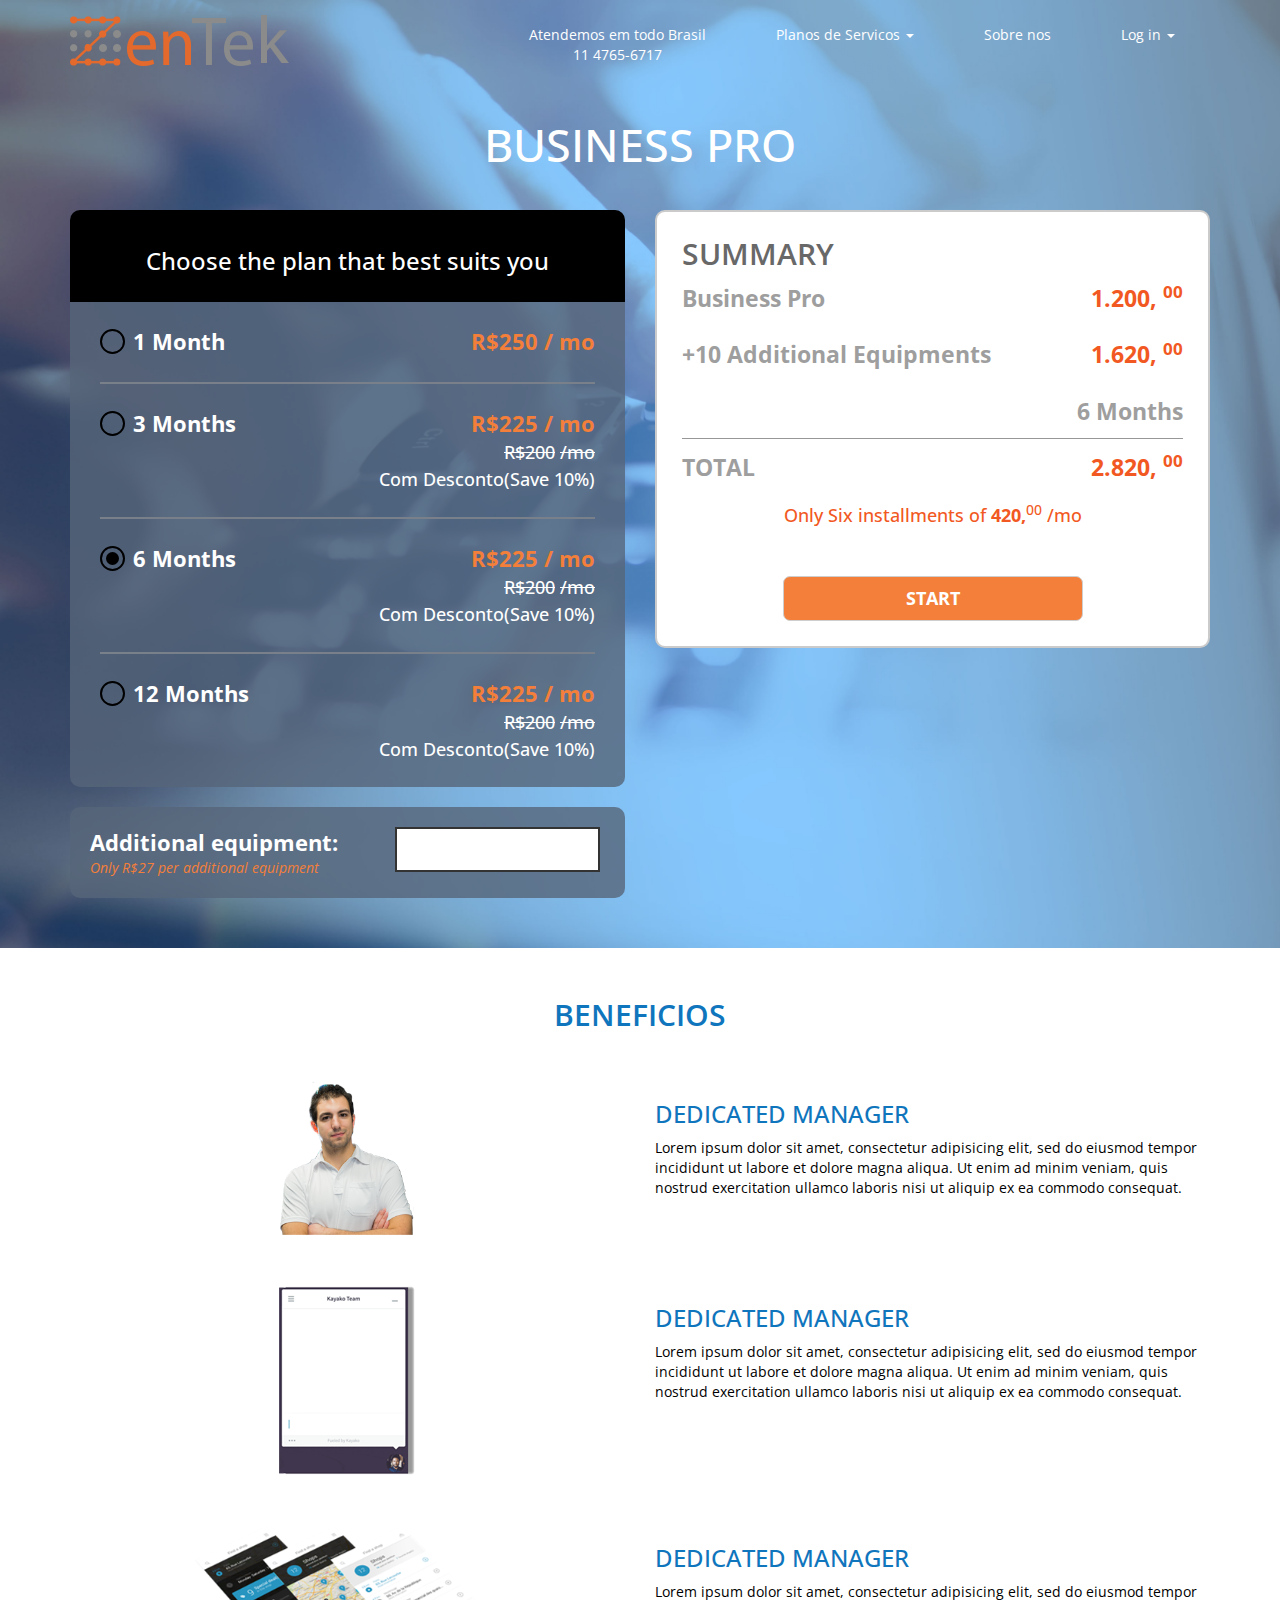
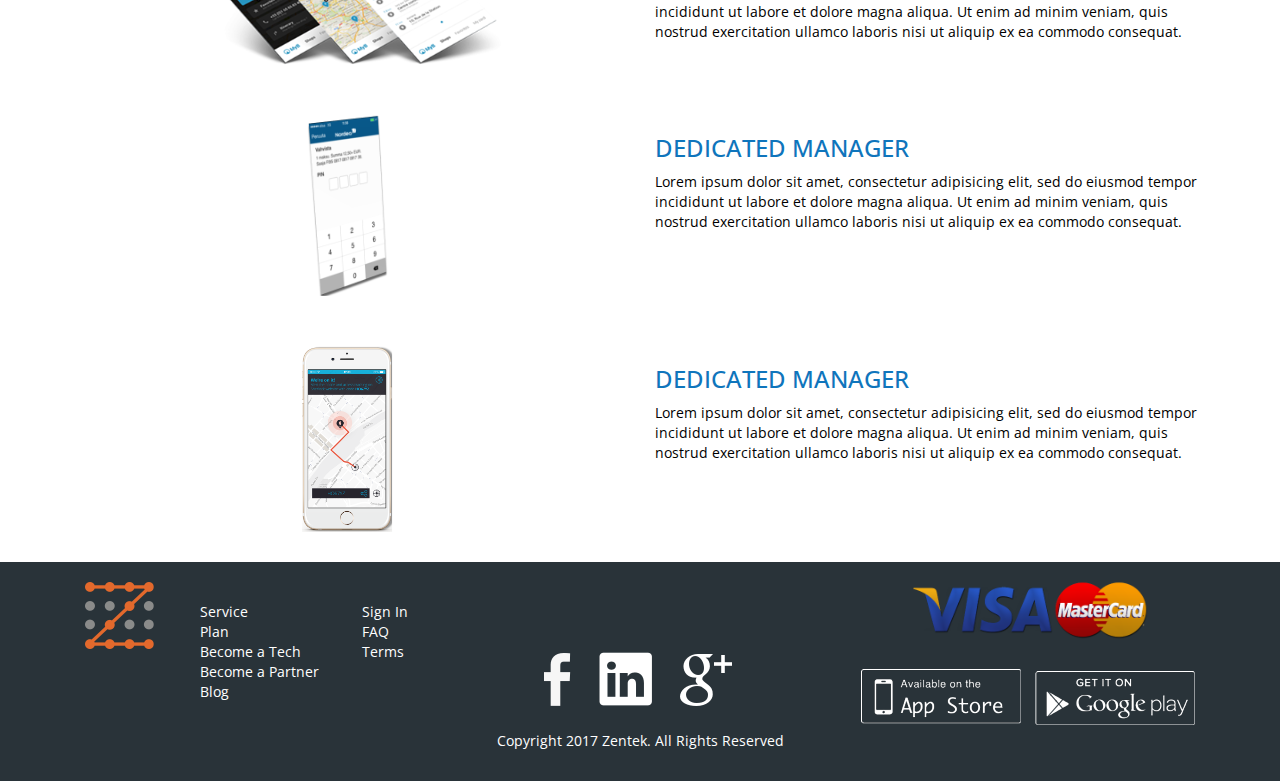
<file: index.html>
<!doctype html>
<html class="no-js" lang="en">
<head>
  <meta charset="utf-8" />

    <meta name="viewport" content="width=device-width, initial-scale=1.0" />
    <meta name="description" content="We recording music">
     <!-- title -->
     <title>index</title>
  
   
    <link rel="stylesheet" type="text/css" href="css/bootstrap.min.css">
    <link href="https://cdnjs.cloudflare.com/ajax/libs/font-awesome/4.7.0/css/font-awesome.css" rel="stylesheet" type="text/css">
    <link href="https://fonts.googleapis.com/css?family=Open+Sans:400,600,700" rel="stylesheet">   
    <link rel="stylesheet" type="text/css" href="css/style.css">
    

    <!-- css for slider -->
    

     <!--[if IE 9]>
        <link rel="stylesheet" type="text/css" href="css/ie.css" />
        <![endif]-->
        <!--[if IE]>
            <script src="js/html5shiv.min.js"></script>
    <![endif]-->
    
</head>
<body>

<header>
  <nav class="navbar navbar-default">
    <div class="container">
      <!-- Brand and toggle get grouped for better mobile display -->
      <div class="navbar-header">
        <button type="button" class="navbar-toggle collapsed" data-toggle="collapse" data-target="#bs-example-navbar-collapse-1" aria-expanded="false">
          <span class="sr-only">Toggle navigation</span>
          <span class="icon-bar"></span>
          <span class="icon-bar"></span>
          <span class="icon-bar"></span>
        </button>
        <a class="navbar-brand" href="#"><img src="img/logo.png" class="img-responsive"></a>
      </div>

      <!-- Collect the nav links, forms, and other content for toggling -->
      <div class="collapse navbar-collapse" id="bs-example-navbar-collapse-1"> 

        <ul class="nav navbar-nav navbar-right">
          <li><a href="tel:11 4765-6717">Atendemos em todo Brasil <br>11 4765-6717</a></li>
          <li class="dropdown">
            <a href="#" class="dropdown-toggle" data-toggle="dropdown" role="button" aria-haspopup="true" aria-expanded="false">Planos de Servicos <span class="caret"></span></a>
            <ul class="dropdown-menu">
              <li><a href="#">Business Plans</a></li>
              <li><a href="#">Home Plans</a></li>              
            </ul>
          </li>
          <li><a href="#">Sobre nos</a></li>
          <li class="dropdown">
            <a href="#" class="dropdown-toggle" data-toggle="dropdown" role="button" aria-haspopup="true" aria-expanded="false">Log in <span class="caret"></span></a>
            <ul class="dropdown-menu">
              <li><a href="#">Log in</a></li>
              <li><a href="#">Sign Up</a></li>              
            </ul>
          </li>
        </ul>
      </div><!-- /.navbar-collapse -->
    </div><!-- /.container-fluid -->
  </nav>
</header>

<section id="banner">
  <div class="container">
    <div class="row">
      <div class="col-md-12">
        <h1>business pro</h1>
      </div>
    </div>
    <div class="row">
      <div class="col-md-6">
        <div class="plan-box space30">
          <div class="heading">
            <h3>Choose the plan that best suits you</h3>
          </div>
          <div class="desc">
            <ul class="list-unstyled">
              <li>
                <input type="radio" id="test1" name="radio-group">
                <label for="test1"><span class="f22">1 Month</span>
                <span class="pull-right">R$250 / mo</span></label>
                <div class="clearfix"></div>
              </li>
              <li>
                <input type="radio" id="test2" name="radio-group">
                <label for="test2"><span class="f22">3 Months</span>
                <span class="pull-right text-right">R$225 / mo <span class="delete-txt"><br><del>R$200</del> <del>/mo</del><br> Com Desconto(Save 10%)</span></span></label>
                <div class="clearfix"></div>
              </li>
              <li>
                <input type="radio" id="test3" name="radio-group" checked>
                <label for="test3"><span class="f22">6 Months</span>
                <span class="pull-right text-right">R$225 / mo <span class="delete-txt"><br><del>R$200</del> <del>/mo</del><br> Com Desconto(Save 10%)</span></span></label>
                <div class="clearfix"></div>
              </li>
              <li>
                <input type="radio" id="test4" name="radio-group">
                <label for="test4"><span class="f22">12 Months</span>
                <span class="pull-right text-right">R$225 / mo <span class="delete-txt"><br><del>R$200</del> <del>/mo</del><br> Com Desconto(Save 10%)</span></span></label>
                <div class="clearfix"></div>
              </li>
            </ul>
          </div>
        </div>
        <div class="plan-box second-box">
          <ul class="list-inline">
            <li><span class="addi">Additional equipment:</span> <br> <span><i>Only R$27 per additional equipment</i></span></li>
            <li class="pull-right"><input type="text" class="form-control" name=""></li>
          </ul>
        </div>
      </div>
      <div class="col-md-6">
        <div class="white-box space30">
          <h2>SUMMARY</h2>
          <ul class="list-unstyled">
            <li>Business Pro <span class="pull-right colororange">1.200, <sup>00</sup></span></li>
            <li>+10 Additional Equipments<span class="pull-right colororange">1.620, <sup>00</sup></span></li>
            <li><span class="pull-right">6 Months</span></li>
            <span class="clearfix"></span>
            <hr class="space10 marginbottom0">
            <li>TOTAL<span class="pull-right colororange">2.820, <sup>00</sup></span></li>
          </ul>
          <h4 class="text-center colororange">Only Six installments of <span class="f700">420,</span><sup>00</sup> /mo</h4>
          <a href="#" class="btn-start">START</a>
        </div>
      </div>
    </div>
  </div>
</section>

<section id="benefits">
  <div class="container">
    <h2 class="text-center f600 color0f75bc">BENEFICIOS</h2>
    <div class="row space50">
      <div class="col-md-6 col-sm-6">
        <img src="img/img1.png" class="img-responsive center-block">
      </div>
      <div class="col-md-6 col-sm-6">
        <h3 class="text-uppercase color0f75bc">dedicated manager</h3>
        <p>Lorem ipsum dolor sit amet, consectetur adipisicing elit, sed do eiusmod
        tempor incididunt ut labore et dolore magna aliqua. Ut enim ad minim veniam,
        quis nostrud exercitation ullamco laboris nisi ut aliquip ex ea commodo
        consequat.</p>
      </div>
    </div>
    <div class="row space50">
      <div class="col-md-6 col-sm-6">
        <img src="img/img2.png" class="img-responsive center-block">
      </div>
      <div class="col-md-6 col-sm-6">
        <h3 class="text-uppercase color0f75bc">dedicated manager</h3>
        <p>Lorem ipsum dolor sit amet, consectetur adipisicing elit, sed do eiusmod
        tempor incididunt ut labore et dolore magna aliqua. Ut enim ad minim veniam,
        quis nostrud exercitation ullamco laboris nisi ut aliquip ex ea commodo
        consequat.</p>
      </div>
    </div>
    <div class="row space50">
      <div class="col-md-6 col-sm-6">
        <img src="img/img3.png" class="img-responsive center-block">
      </div>
      <div class="col-md-6 col-sm-6">
        <h3 class="text-uppercase color0f75bc">dedicated manager</h3>
        <p>Lorem ipsum dolor sit amet, consectetur adipisicing elit, sed do eiusmod
        tempor incididunt ut labore et dolore magna aliqua. Ut enim ad minim veniam,
        quis nostrud exercitation ullamco laboris nisi ut aliquip ex ea commodo
        consequat.</p>
      </div>
    </div>
    <div class="row space50">
      <div class="col-md-6 col-sm-6">
        <img src="img/img4.png" class="img-responsive center-block">
      </div>
      <div class="col-md-6 col-sm-6">
        <h3 class="text-uppercase color0f75bc">dedicated manager</h3>
        <p>Lorem ipsum dolor sit amet, consectetur adipisicing elit, sed do eiusmod
        tempor incididunt ut labore et dolore magna aliqua. Ut enim ad minim veniam,
        quis nostrud exercitation ullamco laboris nisi ut aliquip ex ea commodo
        consequat.</p>
      </div>
    </div>
    <div class="row space50">
      <div class="col-md-6 col-sm-6">
        <img src="img/img5.png" class="img-responsive center-block">
      </div>
      <div class="col-md-6 col-sm-6">
        <h3 class="text-uppercase color0f75bc">dedicated manager</h3>
        <p>Lorem ipsum dolor sit amet, consectetur adipisicing elit, sed do eiusmod
        tempor incididunt ut labore et dolore magna aliqua. Ut enim ad minim veniam,
        quis nostrud exercitation ullamco laboris nisi ut aliquip ex ea commodo
        consequat.</p>
      </div>
    </div>
  </div>
</section>

<footer>
  <div class="container">
    <div class="row">
      <div class="col-md-4 col-sm-6">
        <div class="row">
          <div class="col-md-4 col-sm-4">
            <img src="img/foot-logo.png" class="img-responsive center-block">
          </div>
          <div class="col-md-5 col-sm-5 col-xs-12">
            <ul class="list-unstyled space20">
              <li><a href="#">Service</a></li>
              <li><a href="#">Plan</a></li>
              <li><a href="#">Become a Tech</a></li>
              <li><a href="#">Become a Partner</a></li>
              <li><a href="#">Blog</a></li>
            </ul>
          </div>
          <div class="col-md-3 col-sm-3 col-xs-12">
            <ul class="list-unstyled space20">
              <li><a href="#">Sign In</a></li>
              <li><a href="#">FAQ</a></li>
              <li><a href="#">Terms</a></li>              
            </ul>
          </div>
        </div>
      </div>
      <div class="col-ms-6 come-here">
        
      </div>
      <div class="col-md-4 col-sm-12">
        <ul class="list-inline text-center social-list space70">
          <li><a href="#"><img src="img/Facebook.png" class="img-responsive"></a></li>
          <li><a href="#"><img src="img/Linkedin.png" class="img-responsive"></a></li>
          <li><a href="#"><img src="img/Google.png" class="img-responsive"></a></li>
        </ul>
        <p class="text-center space20">Copyright 2017 Zentek. All Rights Reserved</p>
      </div>
      <div class="col-md-4 col-sm-6 go-there">
        <div class="space50 visible-xs"></div>
        <img src="img/master.png" class="center-block img-responsive">
        <ul class="list-inline space30 text-center">
          <li><img src="img/Apple-App-Store---Large.png" class="img-responsive"></li>
          <li><img src="img/Google-Play---Large.png" class="img-responsive"></li>
        </ul>
      </div>
    </div>
  </div>
</footer>

<!-- javascript libraries -->
<script src="js/jquery-1.11.2.min.js"></script>
<script src="js/bootstrap.min.js"></script>

<script type="text/javascript">
  $(window).scroll(function() {    
        var scroll = $(window).scrollTop();

        if (scroll >= 100) {
            $("body").addClass("formenu");
        } else {
            $("body").removeClass("formenu");
        }
    });
</script>

<script type="text/javascript">
    $(document).ready(function(){
      if ($(window).width() <= 991){
        $('.go-there').prependTo($('.come-here'));
      }
    });
  </script>


</body>
</html>
</file>
<file: css/style.css>
/* =========== Typography ========== */

/*@font-face{
    src:url(../fonts/Building_Typeface.ttf),
    url(../fonts/webfont.woff.woff) format('woff');
    font-family: 'Building_Typeface';
}*/

html,body{
    width: 100%;
    height: 100%;
}

body {
    margin: 0px;
    padding: 0px;
    font-family: 'Open Sans', sans-serif;
    color: #000;
}
/* ======DEFAULT BROWSER STYLE========= */
a{
    color: #fff;
}
a:focus,a:hover{
    text-decoration: none;
}
a:focus,.btn:focus,.btn:active:focus,
button:focus,input[type="file"]:focus, 
input[type="radio"]:focus, 
input[type="checkbox"]:focus{
    outline: none;
}
ul,p{
    margin-bottom: 0;
}
.text-white{
    color: #fff !important;
}
.text-black{
    color: #000 !important;
}
/*===============Custom Spacing=============*/
.space10{
    margin-top: 10px!important;
}
.space20{
    margin-top: 20px!important;
}
.space30{
    margin-top: 30px!important;
}
.space40{
    margin-top: 40px;
}
.space50{
    margin-top: 50px!important;
}
.space60{
    margin-top: 60px;
}
.space70{
    margin-top: 70px;
}
.space80{
    margin-top: 80px;
}
.space90{
    margin-top: 90px;
}
.space100{
    margin-top: 100px;
}
.space150{
    margin-top: 150px;
}
/*=============Font-weight=======================*/
.f400{
    font-weight: 400;
}
.f500{
    font-weight: 500;
}
.f600{
    font-weight: 600;
}
.f700{
    font-weight: 700 !important;
}
.f900{
    font-weight: 900;
}
.pad0{
    padding: 0 !important;
}
.m0{
    margin: 0 !important;
}
.colorccc{
    color: #ccc;
}
.plan-box .desc li span.f22{
    font-size: 22px;
    color: #fff;
}

/*-------------------------------------*/

header .navbar-nav>li {
    padding: 0 20px;
}
header .navbar {
    margin-bottom: 0;
    border: 0;
    background: transparent;
    position: absolute;
    width: 100%;
    z-index: 99;
    transition: 300ms ease-in-out;
}
header .navbar-default .navbar-nav>li>a {
    color: #fff;
    text-align: center;
}
header .navbar-right{
    margin-top: 10px;
}
.navbar-default .navbar-nav>li>a:focus, .navbar-default .navbar-nav>li>a:hover {
    color: #fff;
}
.navbar-default .navbar-nav>.open>a, .navbar-default .navbar-nav>.open>a:focus, .navbar-default .navbar-nav>.open>a:hover {
    color: #fff;
    background-color: transparent;
}
.navbar-nav>li>.dropdown-menu {
    border-radius: 7px;
    border-top-left-radius: 7px;
    border-top-right-radius: 7px;
    border: 0;
}
.navbar-nav li:last-child .dropdown-menu{
    min-width: 100px;
}
#banner{
    background: url(../img/banner.png) no-repeat;
    background-size: cover;
    padding: 100px 0 50px;
}
#banner h1{
    text-transform: uppercase;
    font-weight: 500;
    text-align: center;
    font-size: 45px;
    color: #fff;
}
.plan-box{
    border-radius: 10px;
    background: rgba(86, 101, 121, 0.8);
}
.plan-box .heading{
    background: #000;
    text-align: center;
    border-top-left-radius: 10px;
    border-top-right-radius: 10px;
    padding: 18px 0;
    color: #fff;
}
.plan-box .desc{
    padding: 0 30px;
}
.plan-box .desc li{
    padding: 20px 0;
    border-bottom: 2px solid #798089;
}
.plan-box .desc li:last-child{
    border-bottom: 0;
}
.plan-box .desc li span{
    color: #f37f3a;
    font-weight: 700;
    font-size: 22px;
    line-height: 25px;
}
.plan-box .desc li span.delete-txt{
    color: #fff;
    font-weight: 500;
    font-size: 18px;
}
.second-box{
    padding: 20px;
    margin-top: 20px;
}
.second-box li span{
    color: #f37f3a;
}
.second-box .form-control{
    border-radius: 0;
    border: 2px solid #333;
    box-shadow: none;
}
[type="radio"]:checked,
[type="radio"]:not(:checked) {
    position: absolute;
    left: -9999px;
}
[type="radio"]:checked + label,
[type="radio"]:not(:checked) + label
{
    position: relative;
    padding-left: 33px;
    cursor: pointer;
    line-height: 24px;
    display: inline-block;
    color: #fff;
    margin-top: 7px;
    width: 100%;
}
[type="radio"]:checked + label:before, 
[type="radio"]:not(:checked) + label:before {
    content: '';
    position: absolute;
    left: 0;
    top: 0;
    width: 25px;
    height: 25px;
    border: 2px solid #000;
    border-radius: 100%;
    background: transparent;
}
[type="radio"]:checked + label:after,
[type="radio"]:not(:checked) + label:after {
    content: '';
    width: 13px;
    height: 13px;
    background: #000;
    position: absolute;
    top: 6px;
    left: 6px;
    border-radius: 100%;
    -webkit-transition: all 0.2s ease;
    transition: all 0.2s ease;
}
[type="radio"]:not(:checked) + label:after {
    opacity: 0;
    -webkit-transform: scale(0);
    transform: scale(0);
}
[type="radio"]:checked + label:after {
    opacity: 1;
    -webkit-transform: scale(1);
    transform: scale(1);
}

#banner .white-box h2{
    color: #686868;
    font-weight: 600;
    margin: 0;
}
.white-box{
    background: #fff;
    border-radius: 10px;
    padding: 25px;
    border: 2px solid #cbcbcb;
}
.white-box li{
    color: #9e9e9e;
    font-weight: 700;
    font-size: 23px;
    padding: 12px 0;
}
.colororange{
    color: #f25822;
}
.marginbottom0{
    margin-bottom: 0 !important;
}
hr{
    border-top: 1px solid #979797;
}
.second-box li span.addi{
    font-size:22px;
    color:#fff;
    font-weight:700;
}
.btn-start {
    background: #f37f3a;
    border: 1px solid #cecece;
    border-radius: 7px;
    padding: 9px 0;
    width: 300px;
    text-align: center;
    display: block;
    margin: 50px auto 0;
    font-size: 18px;
    font-weight: 700;
}
.btn-start:hover{
    color: #fff;
    text-decoration: none;
}
#benefits{
    padding: 30px 0;
}
.color0f75bc{
    color: #0f75bc;
}
.formenu .navbar-default{
    background: rgba(15, 117, 188, 0.8);
}
footer li a:hover{
    color: #fff;
}
footer{
    background: #293339;
    padding: 20px 0 30px;
    color: #fff;
}
footer .social-list li{
    font-size: 48px;
    padding: 0 12px;
}

/*======================= 15-09 ======================*/
/*==================== form_content ====================*/

.trans{
    transition: 0.5s;
    -webkit-transition: 0.5s;
    -moz-transition: 0.5s;
    -o-transition: 0.5s;
    -ms-transition: 0.5s;
}

.form_body header .navbar{
    position: relative;
    background-color: #293339;
}

.form_body.formenu header .navbar{
    position: fixed;
    top: 0;

}

.form_content{
    padding:50px 0;
    height:auto;
    width: 100%;
}

.title{
    text-align: center;
    font-size: 45px;
    text-transform: uppercase;
    font-weight: 700;
    color: #324758;
}

.form_box{
    width: 500px;
    display: block;
    margin: 0 auto;
}

.form_box h3 , .form_box label{
    color: #324758;
}

.form_box label{
    font-size: 20px;
}

.form_box h3{
    font-size: 25px;
    font-weight: 700;
}

input.form-control , select.form-control{
    height: 45px;
    border-radius: 10px;
}

.form-control{    
    border-radius: 10px;
}


.btn_next{
    width:250px;
    background-color: #F27125;
    color: #fff;
    margin: 0 auto;
    display: block;
    font-size:20px;
    border:2px solid #F27125;
    text-transform: uppercase;
    font-weight: 700;
}

.btn_next:hover{
    background-color: transparent;
    border:2px solid #F27125;
    color: #F27125;
}
/*---------------Review-request-section-----------------*/
.panel-title {
    color: #324758;
    font-weight: 700;
}
.content-table td{
    font-size: 16px;
    color: #324758;
}
.total-amount{
    text-transform: uppercase;
    font-size: 30px !important;
    font-weight: 700;
    text-align: left !important;
}
.amount span.zeroes{
    font-size: 16px;
    vertical-align: super;
}
.book-btn .btn_next{
    width: 100%;
    margin-top: 30px;
}
.book-btn2 .btn_next {
    background-color: transparent;
    border: 2px solid #F27125;
    color: #F27125;
    width: 100%;
}
.book-btn2 .btn_next:hover {
    background-color: #F27125;
    color: #fff;
}
.book-btn2 label {
    color: #6B6867;
}
/*========== checkbox css ==============*/

.checkbox {
padding-left: 20px; 
text-align: center;
}
.checkbox label {
display: inline-block;
position: relative;
padding-left: 5px; 
}
.checkbox label::before {
content: "";
display: inline-block;
position: absolute;
width: 17px;
height: 17px;
left: 0;
margin-top: 6px;
margin-left: -20px;
border: 1px solid #cccccc;
border-radius: 3px;
background-color: #fff;
-webkit-transition: border 0.15s ease-in-out, color 0.15s ease-in-out;
-o-transition: border 0.15s ease-in-out, color 0.15s ease-in-out;
transition: border 0.15s ease-in-out, color 0.15s ease-in-out; 
}
.checkbox label::after {
display: inline-block;
position: absolute;
width: 16px;
height: 16px;
left: 0;
top: 0;
margin-top: 6px;
margin-left: -20px;
padding-left: 3px;
padding-top: 1px;
font-size: 11px;
color: #555555; 
}
.checkbox input[type="checkbox"] {
opacity: 0; 
}
.checkbox input[type="checkbox"]:focus + label::before {
outline:none; 
}
.checkbox input[type="checkbox"]:checked + label::after {
font-family: 'FontAwesome';
content: "\f00c"; 
}
.checkbox input[type="checkbox"]:disabled + label {
opacity: 0.65; 
}
.checkbox input[type="checkbox"]:disabled + label::before {
background-color: #eeeeee;
cursor: not-allowed; 
}
.checkbox.checkbox-circle label::before {
border-radius: 50%; 
}
.checkbox.checkbox-inline {
margin-top: 0; 
}

/*================ set_schedual.html ==================*/

.form_box h3.link_title{
    color: #F27125;
    border-bottom:1px solid #ddd;
    padding-bottom: 20px;
    position: relative;
}

.link_title a{
    color: #F27125;
}

.link_title:after{
    content: '\f107 ';
    position: absolute;
    right: 0;
    font-family: 'FontAwesome';
}

.form_box p{
    font-size: 20px;
    text-align: center;
    color: #324758;
}

.btn_add{
    padding-left: 50px;
    color: #F27125;
    background-color: transparent;
    font-size: 20px;
    font-weight: 700;
}

#datepicker{
    background:url(../img/calender.png) no-repeat;
    background-position:2%;
    padding-left:50px;
}

/*=================== update_payment ================*/

.form_box h3 span{
    float: right;
}
.form_box h3 span a{
    color: #F27125;
    font-size: 20px;
    position:relative;
    top: -2px;
}


.paymnet_box{
    padding: 20px 50px;
    margin-top: 30px;
    border:1px solid #ccc;
    border-radius: 10px;
}


.paymnet_box label{
    color:#6B6867;
}

.form_box p.lock_text {
    padding-left: 39px;
    font-size: 22px;
    text-align: left;
    background: url(../img/lock.png) no-repeat;
    background-position: 0;
    font-weight: 700;
    color: #6B6867;
    margin-left:-30px; 
}


.form_box p.lock_text span{
    font-size: 16px;
    display: block;
    font-weight:normal;
}

.table > tbody > tr > td{
    border-top: 1px solid transparent;
}

.panel-title a > span{
    float: right;
}

.form_box p.prefer_txt{
    text-align: left;
    font-size: 18px;
    font-weight: 700;
    color: #616163;
    line-height:30px;
}

.form_box p.prefer_txt span{
    width: 100%;
    font-size:15px;
    font-weight: 100;
    display: block;
}

.prefer_ul li:last-child{
    float: right;
}

.prefer_ul .orange_link{    
    color: #F27125;
    font-weight: 700;
    font-size:18px;
}

.panel-default>.panel-heading {
    color: #333;
    background-color: transparent;
    border-color: transparent;
    padding: 0;
}

.panel {
    margin-bottom: 20px;
    background-color: #fff;
    border: 1px solid transparent;
    border-radius: 4px;
    -webkit-box-shadow: 0 1px 1px rgba(0,0,0,.05);
    box-shadow: none;
}

.panel-default>.panel-heading {
    color: #333;
    background-color: transparent;
    border-color: transparent;
    padding: 0;
}

/*--------------------Service-Edit-------------------------*/
.address-label {
    font-size: 16px !important;
    padding: 0 45px;
    font-weight: 400;
}
.full-height{
    height: 100%;
}
.form_box p {
    font-size: 20px;
    text-align: left;
}
/*------------------Request Underway---------------------*/
.master-card{
    text-align: left !important;
    font-size: 20px !important;
}
.greyish{
    color: #6B6867 !important;
}























/*--------- media query ----------*/

@media(max-width: 1024px){
    header .navbar-nav>li {
        padding: 0 10px;
    }
    .white-box li{
        font-size: 18px;
    }
    .second-box .form-control{
        width: 130px;
    }
}

@media(max-width: 991px){
/*---------------Review Request-----------------*/
    .book-btn2 .btn_next {
        margin-top: 15px;
    }
/*--------------------------------------------*/
    header .navbar-nav>li {
        padding: 0px;
    } 
    .nav>li>a{
        padding: 10px 7px;
    }  
    header .navbar-right {
        margin-top: 14px;
    }     
}

@media(max-width: 767px){

/*----------Request Underway-------------------*/
    .master-card {
        font-size: 14px !important;
    }

/*---------------Review Request-----------------*/
    .total-amount {
        font-size: 24px !important;
    }
    .amount span.zeroes {
        font-size: 14px;
    }
/*--------------------------------------------*/
    .navbar-toggle{
        margin-top: 28px;
        border-color: #fff;
        position:fixed;
        right:0;
    }
    .navbar-collapse{
        margin-top: 34px;
        position: fixed;
        width: 100%;
    }
    .navbar-default .navbar-toggle .icon-bar {
        background-color: #fff;
    }
    #banner h1{
        font-size: 30px;
    }
    header .navbar-default .navbar-nav>li>a{
        text-align: left;
    }
    .navbar-default .navbar-collapse, .navbar-default .navbar-form {
        background: rgba(15, 117, 188, 0.8);
    }
    .navbar-default .navbar-nav .open .dropdown-menu>li>a {
        color: #fff;
    }
    .heading h3{
        font-size: 17px;
    }
    .plan-box .desc {
        padding: 0 20px;
    }    
    .white-box li {
        font-size: 15px;
        padding: 8px 0;
    }
    footer .space70 {
        margin-top: 50px;
    }
    .plan-box .desc li span.delete-txt {
        font-size: 15px;
    }
    .second-box .pull-right{
        float: none!important;
        margin-top: 20px;
    }
    .white-box h4{
        font-size: 16px;
    }
    .plan-box .desc li span{
        font-size: 20px;
    }
    .navbar-default .navbar-toggle:focus, .navbar-default .navbar-toggle:hover {
        background-color: transparent;
    }
    footer{
        text-align: center;
    }
    .plan-box .desc li span.f22 {
        font-size: 16px;
    }
    header .navbar{
        position: absolute;
    }
    .formenu .navbar-default {
        background: transparent;
    }

    /*=============== 15-09 ===============*/

    .form_box {
        width: 100%;
        display: block;
        margin: 0 auto;
    }

    .navbar {    
        min-height: 87px;    
    }

    .form_content {
        padding:50px 0;    
        display: block;
        height: auto;
    }

    .title {
        font-size: 30px;
    }
    
    .form_box h3 {
        font-size: 20px;
    }
    .form_box label {
        font-size: 14px;
    }

    .checkbox label::before , .checkbox label::after {
        margin-top: 1px;
    }

    input.form-control {
        height: 34px;
    }

}

@media(max-width: 360px){
    .btn-start{
        width: auto;
    }
    .white-box h4 {
        font-size: 13px;
    }
    .white-box li {
        font-size: 13px;
        padding: 6px 0;
    }
    #banner .white-box h2{
        font-size: 25px;
    }
    .plan-box .desc li span.delete-txt {
        font-size: 12px;
    }
    .plan-box .desc li span{
        font-size: 15px;
    }
}
</file>
